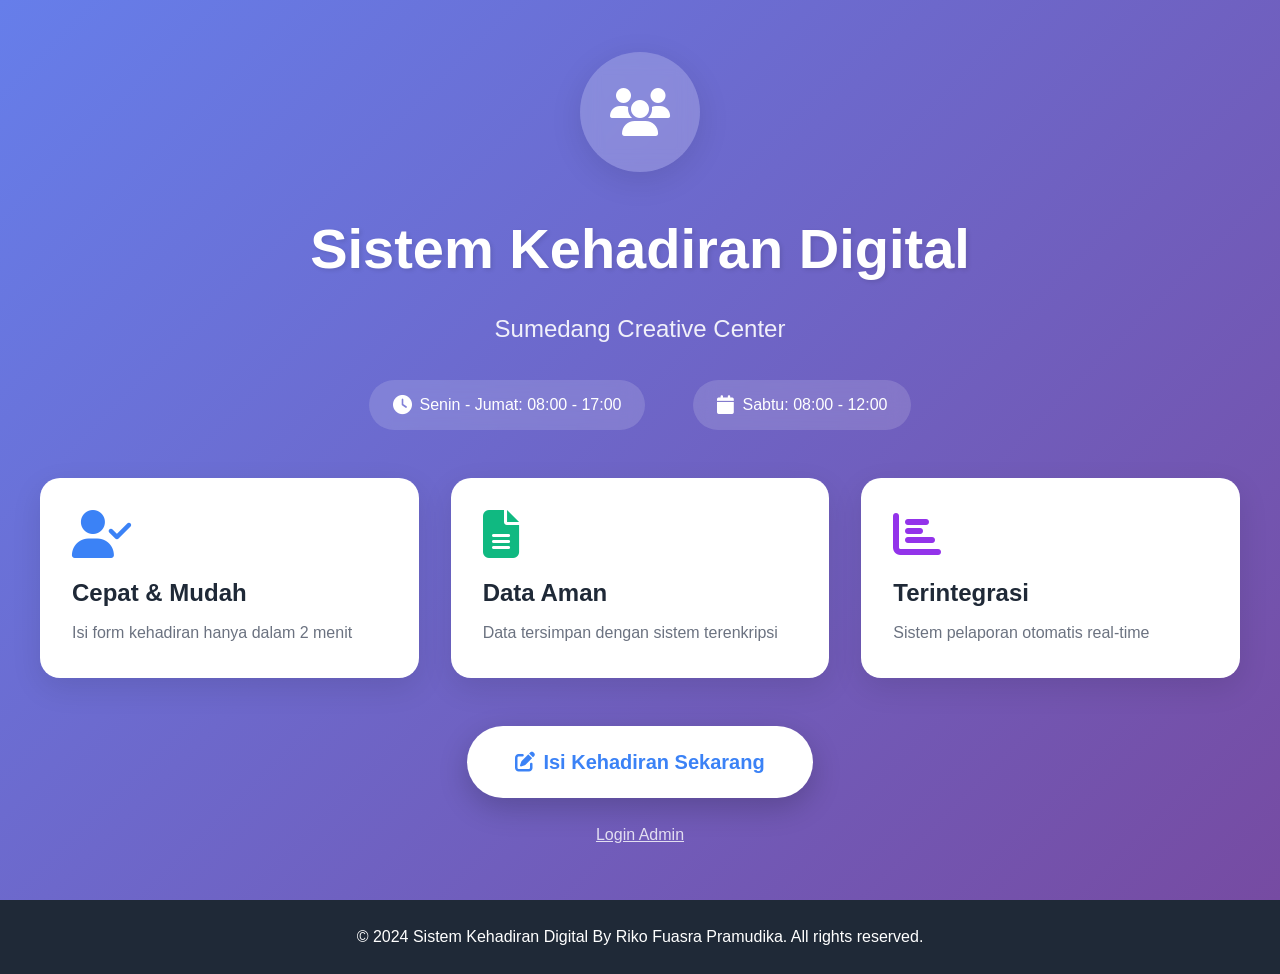
<file: index.html>
<!DOCTYPE html>
<html lang="id">
<head>
    <meta charset="UTF-8">
    <meta name="viewport" content="width=device-width, initial-scale=1.0">
    <title>Sistem Kehadiran Digital</title>
    <link rel="stylesheet" href="assets/css/style.css">
    <link rel="stylesheet" href="https://cdnjs.cloudflare.com/ajax/libs/font-awesome/6.4.0/css/all.min.css">
</head>
<body>
    <div class="hero-section">
        <div class="container">
            <div class="hero-content">
                <div class="logo-circle">
                    <i class="fas fa-users"></i>
                </div>
                <h1 class="hero-title">Sistem Kehadiran Digital</h1>
                <p class="hero-subtitle">Sumedang Creative Center</p>
                
                <div class="info-cards">
                    <div class="info-item">
                        <i class="fas fa-clock"></i>
                        <span>Senin - Jumat: 08:00 - 17:00</span>
                    </div>
                    <div class="info-item">
                        <i class="fas fa-calendar"></i>
                        <span>Sabtu: 08:00 - 12:00</span>
                    </div>
                </div>
            </div>

            <div class="features">
                <div class="feature-card">
                    <i class="fas fa-user-check"></i>
                    <h3>Cepat & Mudah</h3>
                    <p>Isi form kehadiran hanya dalam 2 menit</p>
                </div>
                <div class="feature-card">
                    <i class="fas fa-file-alt"></i>
                    <h3>Data Aman</h3>
                    <p>Data tersimpan dengan sistem terenkripsi</p>
                </div>
                <div class="feature-card">
                    <i class="fas fa-chart-bar"></i>
                    <h3>Terintegrasi</h3>
                    <p>Sistem pelaporan otomatis real-time</p>
                </div>
            </div>

            <div class="cta-section">
                <a href="form_kehadiran.php" class="btn-primary">
                    <i class="fas fa-edit"></i> Isi Kehadiran Sekarang
                </a>
                <div class="admin-link">
                    <a href="login.php">Login Admin</a>
                </div>
            </div>
        </div>
    </div>

    <footer class="footer">
        <p>&copy; 2024 Sistem Kehadiran Digital By Riko Fuasra Pramudika. All rights reserved.</p>
    </footer>
</body>
</html>
</file>
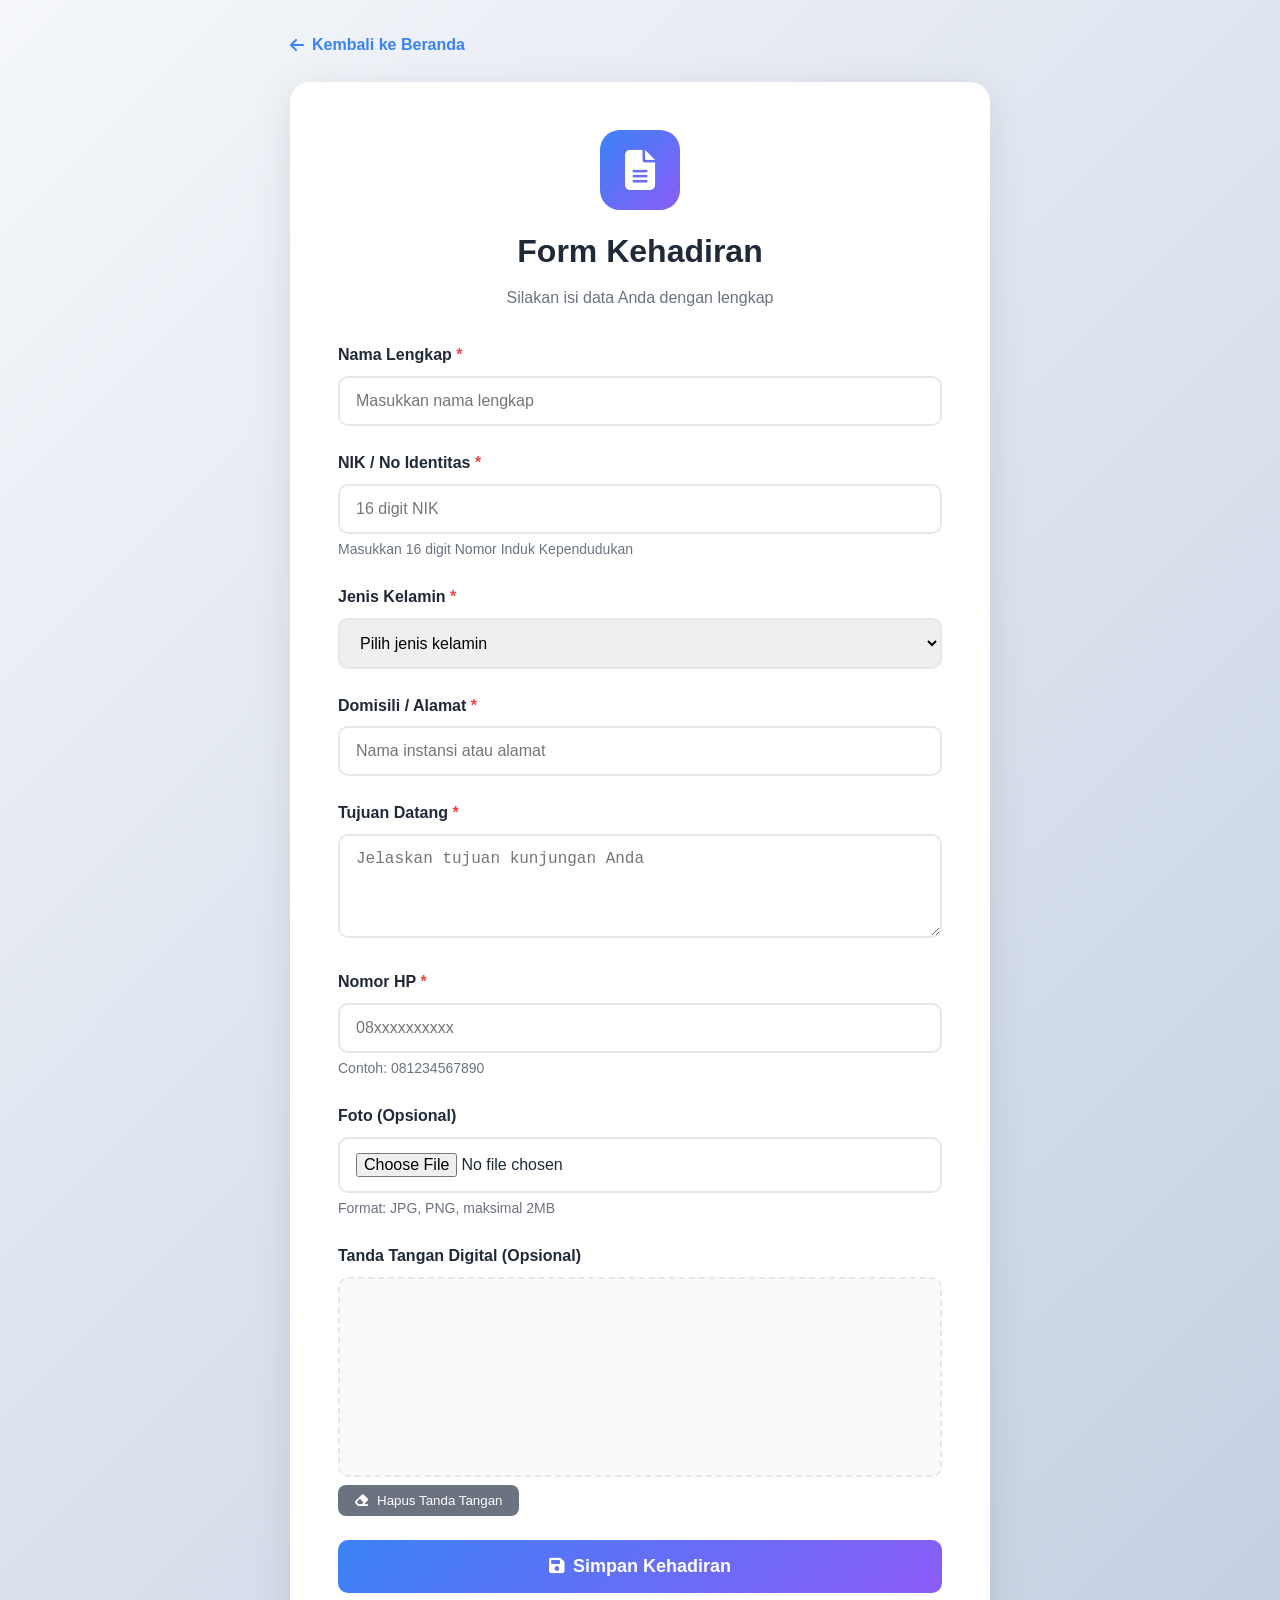
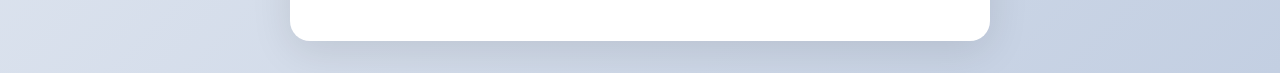
<file: form_kehadiran.html>
<?php
session_start();
?>
<!DOCTYPE html>
<html lang="id">
<head>
    <meta charset="UTF-8">
    <meta name="viewport" content="width=device-width, initial-scale=1.0">
    <title>Form Kehadiran - Sistem Kehadiran Digital</title>
    <link rel="stylesheet" href="assets/css/style.css">
    <link rel="stylesheet" href="https://cdnjs.cloudflare.com/ajax/libs/font-awesome/6.4.0/css/all.min.css">
</head>
<body class="form-page">
    <div class="form-container">
        <a href="index.php" class="back-link">
            <i class="fas fa-arrow-left"></i> Kembali ke Beranda
        </a>

        <div class="form-card">
            <div class="form-header">
                <div class="form-icon">
                    <i class="fas fa-file-alt"></i>
                </div>
                <h2>Form Kehadiran</h2>
                <p>Silakan isi data Anda dengan lengkap</p>
            </div>

            <form id="formKehadiran" action="process/simpan_kehadiran.php" method="POST" enctype="multipart/form-data">
                <div class="form-group">
                    <label for="nama">Nama Lengkap <span class="required">*</span></label>
                    <input type="text" id="nama" name="nama" required placeholder="Masukkan nama lengkap">
                </div>

                <div class="form-group">
                    <label for="nik">NIK / No Identitas <span class="required">*</span></label>
                    <input type="text" id="nik" name="nik" required placeholder="16 digit NIK" maxlength="16" pattern="[0-9]{16}">
                    <small>Masukkan 16 digit Nomor Induk Kependudukan</small>
                </div>

                <div class="form-group">
                    <label for="jenis_kelamin">Jenis Kelamin <span class="required">*</span></label>
                    <select id="jenis_kelamin" name="jenis_kelamin" required>
                        <option value="">Pilih jenis kelamin</option>
                        <option value="Laki-laki">Laki-laki</option>
                        <option value="Perempuan">Perempuan</option>
                    </select>
                </div>

                <div class="form-group">
                    <label for="asal">Domisili / Alamat <span class="required">*</span></label>
                    <input type="text" id="asal" name="asal" required placeholder="Nama instansi atau alamat">
                </div>

                <div class="form-group">
                    <label for="tujuan">Tujuan Datang <span class="required">*</span></label>
                    <textarea id="tujuan" name="tujuan" required rows="4" placeholder="Jelaskan tujuan kunjungan Anda"></textarea>
                </div>

                <div class="form-group">
                    <label for="no_hp">Nomor HP <span class="required">*</span></label>
                    <input type="tel" id="no_hp" name="no_hp" required placeholder="08xxxxxxxxxx" pattern="[0-9]{10,13}">
                    <small>Contoh: 081234567890</small>
                </div>

                <div class="form-group">
                    <label for="foto">Foto (Opsional)</label>
                    <input type="file" id="foto" name="foto" accept="image/*">
                    <small>Format: JPG, PNG, maksimal 2MB</small>
                </div>

                <div class="form-group">
                    <label>Tanda Tangan Digital (Opsional)</label>
                    <div class="signature-pad">
                        <canvas id="signatureCanvas"></canvas>
                        <input type="hidden" name="tanda_tangan" id="tandaTangan">
                    </div>
                    <button type="button" class="btn-clear" id="clearSignature">
                        <i class="fas fa-eraser"></i> Hapus Tanda Tangan
                    </button>
                </div>

                <div class="form-actions">
                    <button type="submit" class="btn-submit">
                        <i class="fas fa-save"></i> Simpan Kehadiran
                    </button>
                </div>
            </form>
        </div>
    </div>

    <script src="assets/js/signature.js"></script>
    <script src="assets/js/form-validation.js"></script>
</body>
</html>
</file>
<file: assets/css/style.css>
/* ===== RESET & BASE ===== */
* {
    margin: 0;
    padding: 0;
    box-sizing: border-box;
}

:root {
    --primary: #3b82f6;
    --primary-dark: #2563eb;
    --success: #10b981;
    --danger: #ef4444;
    --warning: #f59e0b;
    --info: #06b6d4;
    --dark: #1f2937;
    --light: #f9fafb;
    --gray: #6b7280;
    --white: #ffffff;
}

body {
    font-family: 'Segoe UI', Tahoma, Geneva, Verdana, sans-serif;
    line-height: 1.6;
    color: var(--dark);
    background: var(--light);
}

a {
    text-decoration: none;
    color: inherit;
}

/* ===== HOME PAGE ===== */
.hero-section {
    min-height: 100vh;
    background: linear-gradient(135deg, #667eea 0%, #764ba2 100%);
    display: flex;
    align-items: center;
    justify-content: center;
    padding: 2rem;
}

.container {
    max-width: 1200px;
    width: 100%;
}

.hero-content {
    text-align: center;
    color: var(--white);
    margin-bottom: 3rem;
}

.logo-circle {
    width: 120px;
    height: 120px;
    background: rgba(255, 255, 255, 0.2);
    backdrop-filter: blur(10px);
    border-radius: 50%;
    display: flex;
    align-items: center;
    justify-content: center;
    margin: 0 auto 2rem;
    box-shadow: 0 8px 32px rgba(0, 0, 0, 0.1);
}

.logo-circle i {
    font-size: 3rem;
    color: var(--white);
}

.hero-title {
    font-size: 3.5rem;
    font-weight: 700;
    margin-bottom: 1rem;
    text-shadow: 2px 2px 4px rgba(0, 0, 0, 0.1);
}

.hero-subtitle {
    font-size: 1.5rem;
    margin-bottom: 2rem;
    opacity: 0.9;
}

.info-cards {
    display: flex;
    justify-content: center;
    gap: 3rem;
    flex-wrap: wrap;
    margin-bottom: 2rem;
}

.info-item {
    display: flex;
    align-items: center;
    gap: 0.5rem;
    background: rgba(255, 255, 255, 0.15);
    padding: 0.75rem 1.5rem;
    border-radius: 50px;
    backdrop-filter: blur(10px);
}

.info-item i {
    font-size: 1.2rem;
}

.features {
    display: grid;
    grid-template-columns: repeat(auto-fit, minmax(300px, 1fr));
    gap: 2rem;
    margin-bottom: 3rem;
}

.feature-card {
    background: var(--white);
    padding: 2rem;
    border-radius: 20px;
    box-shadow: 0 10px 30px rgba(0, 0, 0, 0.1);
    transition: transform 0.3s, box-shadow 0.3s;
}

.feature-card:hover {
    transform: translateY(-10px);
    box-shadow: 0 15px 40px rgba(0, 0, 0, 0.15);
}

.feature-card i {
    font-size: 3rem;
    margin-bottom: 1rem;
}

.feature-card:nth-child(1) i { color: var(--primary); }
.feature-card:nth-child(2) i { color: var(--success); }
.feature-card:nth-child(3) i { color: #9333ea; }

.feature-card h3 {
    font-size: 1.5rem;
    margin-bottom: 0.5rem;
    color: var(--dark);
}

.feature-card p {
    color: var(--gray);
}

.cta-section {
    text-align: center;
}

.btn-primary {
    display: inline-flex;
    align-items: center;
    gap: 0.5rem;
    background: var(--white);
    color: var(--primary);
    padding: 1.25rem 3rem;
    border-radius: 50px;
    font-size: 1.25rem;
    font-weight: 600;
    box-shadow: 0 10px 30px rgba(0, 0, 0, 0.2);
    transition: all 0.3s;
    border: none;
    cursor: pointer;
}

.btn-primary:hover {
    transform: scale(1.05);
    box-shadow: 0 15px 40px rgba(0, 0, 0, 0.3);
}

.admin-link {
    margin-top: 1.5rem;
}

.admin-link a {
    color: var(--white);
    opacity: 0.8;
    text-decoration: underline;
    transition: opacity 0.3s;
}

.admin-link a:hover {
    opacity: 1;
}

.footer {
    background: var(--dark);
    color: var(--white);
    text-align: center;
    padding: 1.5rem;
}

/* ===== FORM PAGE ===== */
.form-page {
    background: linear-gradient(135deg, #f5f7fa 0%, #c3cfe2 100%);
    min-height: 100vh;
    padding: 2rem 1rem;
}

.form-container {
    max-width: 700px;
    margin: 0 auto;
}

.back-link {
    display: inline-flex;
    align-items: center;
    gap: 0.5rem;
    color: var(--primary);
    font-weight: 600;
    margin-bottom: 1.5rem;
    transition: gap 0.3s;
}

.back-link:hover {
    gap: 1rem;
}

.form-card {
    background: var(--white);
    border-radius: 20px;
    box-shadow: 0 10px 40px rgba(0, 0, 0, 0.1);
    padding: 3rem;
}

.form-header {
    text-align: center;
    margin-bottom: 2rem;
}

.form-icon {
    width: 80px;
    height: 80px;
    background: linear-gradient(135deg, var(--primary), #8b5cf6);
    border-radius: 20px;
    display: flex;
    align-items: center;
    justify-content: center;
    margin: 0 auto 1rem;
}

.form-icon i {
    font-size: 2.5rem;
    color: var(--white);
}

.form-header h2 {
    font-size: 2rem;
    color: var(--dark);
    margin-bottom: 0.5rem;
}

.form-header p {
    color: var(--gray);
}

.form-group {
    margin-bottom: 1.5rem;
}

.form-group label {
    display: block;
    font-weight: 600;
    margin-bottom: 0.5rem;
    color: var(--dark);
}

.required {
    color: var(--danger);
}

.form-group input[type="text"],
.form-group input[type="tel"],
.form-group input[type="file"],
.form-group select,
.form-group textarea {
    width: 100%;
    padding: 0.875rem 1rem;
    border: 2px solid #e5e7eb;
    border-radius: 10px;
    font-size: 1rem;
    transition: all 0.3s;
}

.form-group input:focus,
.form-group select:focus,
.form-group textarea:focus {
    outline: none;
    border-color: var(--primary);
    box-shadow: 0 0 0 3px rgba(59, 130, 246, 0.1);
}

.form-group small {
    display: block;
    margin-top: 0.25rem;
    color: var(--gray);
    font-size: 0.875rem;
}

.signature-pad {
    border: 2px dashed #e5e7eb;
    border-radius: 10px;
    height: 200px;
    background: #f9fafb;
    cursor: crosshair;
}

.signature-pad canvas {
    width: 100%;
    height: 100%;
    border-radius: 10px;
}

.btn-clear {
    margin-top: 0.5rem;
    background: var(--gray);
    color: var(--white);
    border: none;
    padding: 0.5rem 1rem;
    border-radius: 8px;
    cursor: pointer;
    display: inline-flex;
    align-items: center;
    gap: 0.5rem;
    transition: background 0.3s;
}

.btn-clear:hover {
    background: #4b5563;
}

.btn-submit {
    width: 100%;
    background: linear-gradient(135deg, var(--primary), #8b5cf6);
    color: var(--white);
    border: none;
    padding: 1rem;
    border-radius: 10px;
    font-size: 1.125rem;
    font-weight: 600;
    cursor: pointer;
    display: flex;
    align-items: center;
    justify-content: center;
    gap: 0.5rem;
    transition: transform 0.3s, box-shadow 0.3s;
}

.btn-submit:hover {
    transform: translateY(-2px);
    box-shadow: 0 10px 20px rgba(59, 130, 246, 0.3);
}

/* ===== SUCCESS PAGE ===== */
.success-page {
    background: linear-gradient(135deg, #10b981 0%, #059669 100%);
    min-height: 100vh;
    display: flex;
    align-items: center;
    justify-content: center;
}

.success-container {
    text-align: center;
    color: var(--white);
}

.success-icon {
    width: 120px;
    height: 120px;
    background: rgba(255, 255, 255, 0.2);
    backdrop-filter: blur(10px);
    border-radius: 50%;
    display: flex;
    align-items: center;
    justify-content: center;
    margin: 0 auto 2rem;
    animation: scaleIn 0.5s ease-out;
}

.success-icon i {
    font-size: 4rem;
}

@keyframes scaleIn {
    from {
        transform: scale(0);
    }
    to {
        transform: scale(1);
    }
}

.success-container h1 {
    font-size: 3rem;
    margin-bottom: 1rem;
}

.success-container p {
    font-size: 1.5rem;
    margin-bottom: 2rem;
}

.loading-text {
    opacity: 0.8;
    animation: pulse 1.5s ease-in-out infinite;
}

@keyframes pulse {
    0%, 100% {
        opacity: 0.5;
    }
    50% {
        opacity: 1;
    }
}

/* ===== LOGIN PAGE ===== */
.login-page {
    background: linear-gradient(135deg, #667eea 0%, #764ba2 100%);
    min-height: 100vh;
    display: flex;
    align-items: center;
    justify-content: center;
    padding: 2rem 1rem;
}

.login-container {
    max-width: 450px;
    width: 100%;
}

.login-card {
    background: var(--white);
    border-radius: 20px;
    box-shadow: 0 10px 40px rgba(0, 0, 0, 0.2);
    padding: 3rem;
}

.login-header {
    text-align: center;
    margin-bottom: 2rem;
}

.login-icon {
    width: 80px;
    height: 80px;
    background: linear-gradient(135deg, var(--primary), #8b5cf6);
    border-radius: 20px;
    display: flex;
    align-items: center;
    justify-content: center;
    margin: 0 auto 1rem;
}

.login-icon i {
    font-size: 2.5rem;
    color: var(--white);
}

.login-header h2 {
    font-size: 2rem;
    margin-bottom: 0.5rem;
}

.login-header p {
    color: var(--gray);
}

.alert {
    padding: 1rem;
    border-radius: 10px;
    margin-bottom: 1.5rem;
    display: flex;
    align-items: center;
    gap: 0.5rem;
}

.alert-error {
    background: #fee2e2;
    color: #991b1b;
}

.input-icon {
    position: relative;
}

.input-icon i {
    position: absolute;
    left: 1rem;
    top: 50%;
    transform: translateY(-50%);
    color: var(--gray);
}

.input-icon input {
    padding-left: 3rem !important;
}

.btn-login {
    width: 100%;
    background: linear-gradient(135deg, var(--primary), #8b5cf6);
    color: var(--white);
    border: none;
    padding: 1rem;
    border-radius: 10px;
    font-size: 1.125rem;
    font-weight: 600;
    cursor: pointer;
    display: flex;
    align-items: center;
    justify-content: center;
    gap: 0.5rem;
    transition: transform 0.3s, box-shadow 0.3s;
}

.btn-login:hover {
    transform: translateY(-2px);
    box-shadow: 0 10px 20px rgba(59, 130, 246, 0.3);
}

.login-info {
    text-align: center;
    margin-top: 1.5rem;
    padding: 1rem;
    background: #f3f4f6;
    border-radius: 10px;
}

/* ===== RESPONSIVE ===== */
@media (max-width: 768px) {
    .hero-title {
        font-size: 2.5rem;
    }

    .hero-subtitle {
        font-size: 1.25rem;
    }

    .info-cards {
        flex-direction: column;
        gap: 1rem;
    }

    .features {
        grid-template-columns: 1fr;
    }

    .form-card {
        padding: 2rem 1.5rem;
    }
}
</file>
